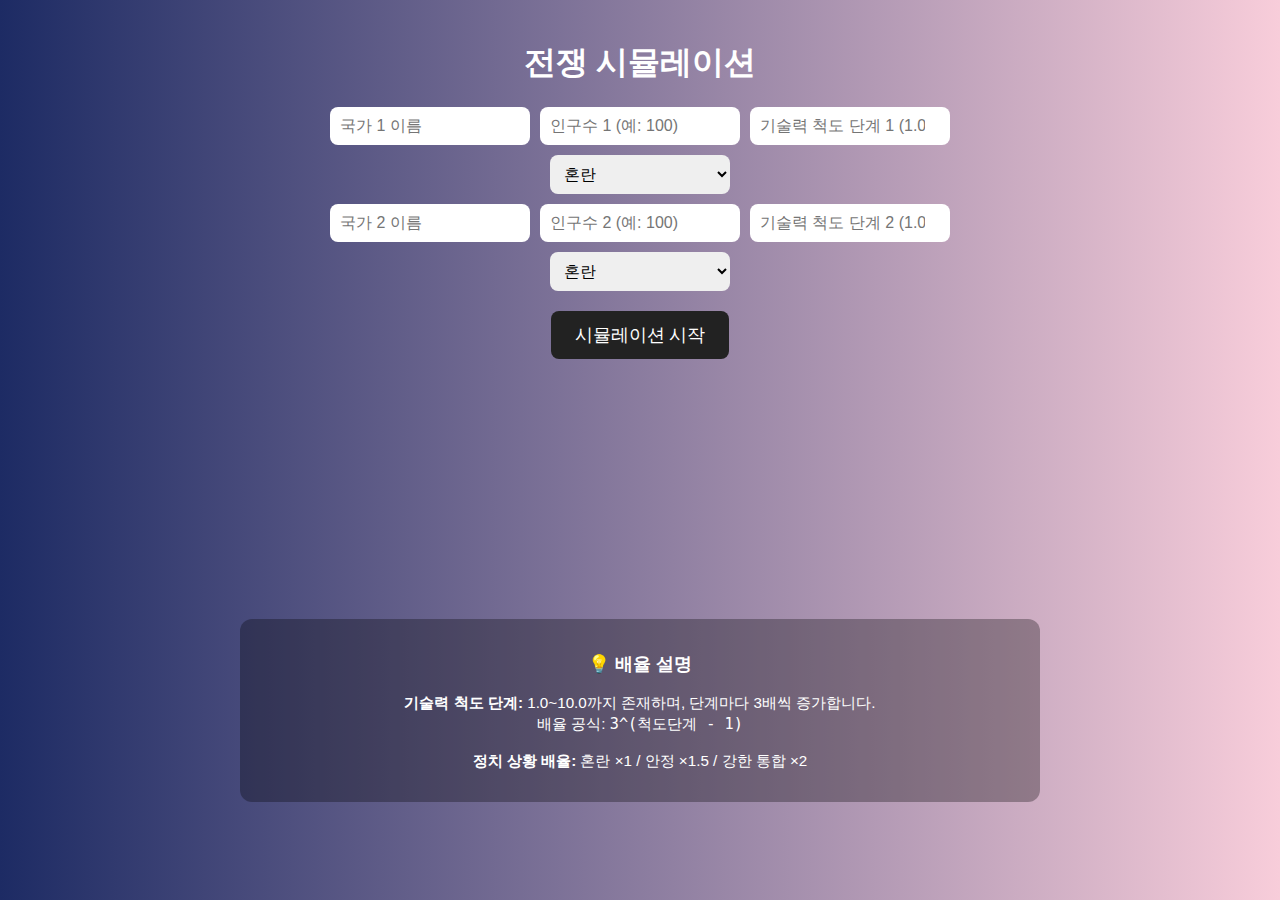
<file: index.html>
<!DOCTYPE html>
<html lang="ko">
<head>
  <meta charset="UTF-8">
  <meta name="viewport" content="width=device-width, initial-scale=1.0">
  <title>전쟁 시뮬레이션</title>
  <link rel="stylesheet" href="style.css">
</head>
<body>
  <div class="container">
    <h1>전쟁 시뮬레이션</h1>
    <div class="input-group">
      <input type="text" id="name1" placeholder="국가 1 이름">
      <input type="number" id="pop1" placeholder="인구수 1 (예: 100)" step="1">
      <input type="number" id="tech1" placeholder="기술력 척도 단계 1 (1.0~10.0)" step="0.1" min="1" max="10">
      <select id="pol1">
        <option value="1">혼란</option>
        <option value="1.5">안정</option>
        <option value="2">강한 통합</option>
      </select>
    </div>

    <div class="input-group">
      <input type="text" id="name2" placeholder="국가 2 이름">
      <input type="number" id="pop2" placeholder="인구수 2 (예: 100)" step="1">
      <input type="number" id="tech2" placeholder="기술력 척도 단계 2 (1.0~10.0)" step="0.1" min="1" max="10">
      <select id="pol2">
        <option value="1">혼란</option>
        <option value="1.5">안정</option>
        <option value="2">강한 통합</option>
      </select>
    </div>

    <button onclick="simulateWar()">시뮬레이션 시작</button>

    <div id="vs-banner">
      <div id="vs-left"></div>
      <div id="vs-text">VS</div>
      <div id="vs-right"></div>
    </div>

    <div id="animation-stage"></div>

    <div class="explanation">
      <h3>💡 배율 설명</h3>
      <p><strong>기술력 척도 단계:</strong> 1.0~10.0까지 존재하며, 단계마다 3배씩 증가합니다.<br>
        배율 공식: <code>3^(척도단계 - 1)</code></p>
      <p><strong>정치 상황 배율:</strong> 혼란 ×1 / 안정 ×1.5 / 강한 통합 ×2</p>
    </div>
  </div>

  <script src="script.js"></script>
</body>
</html>
</file>
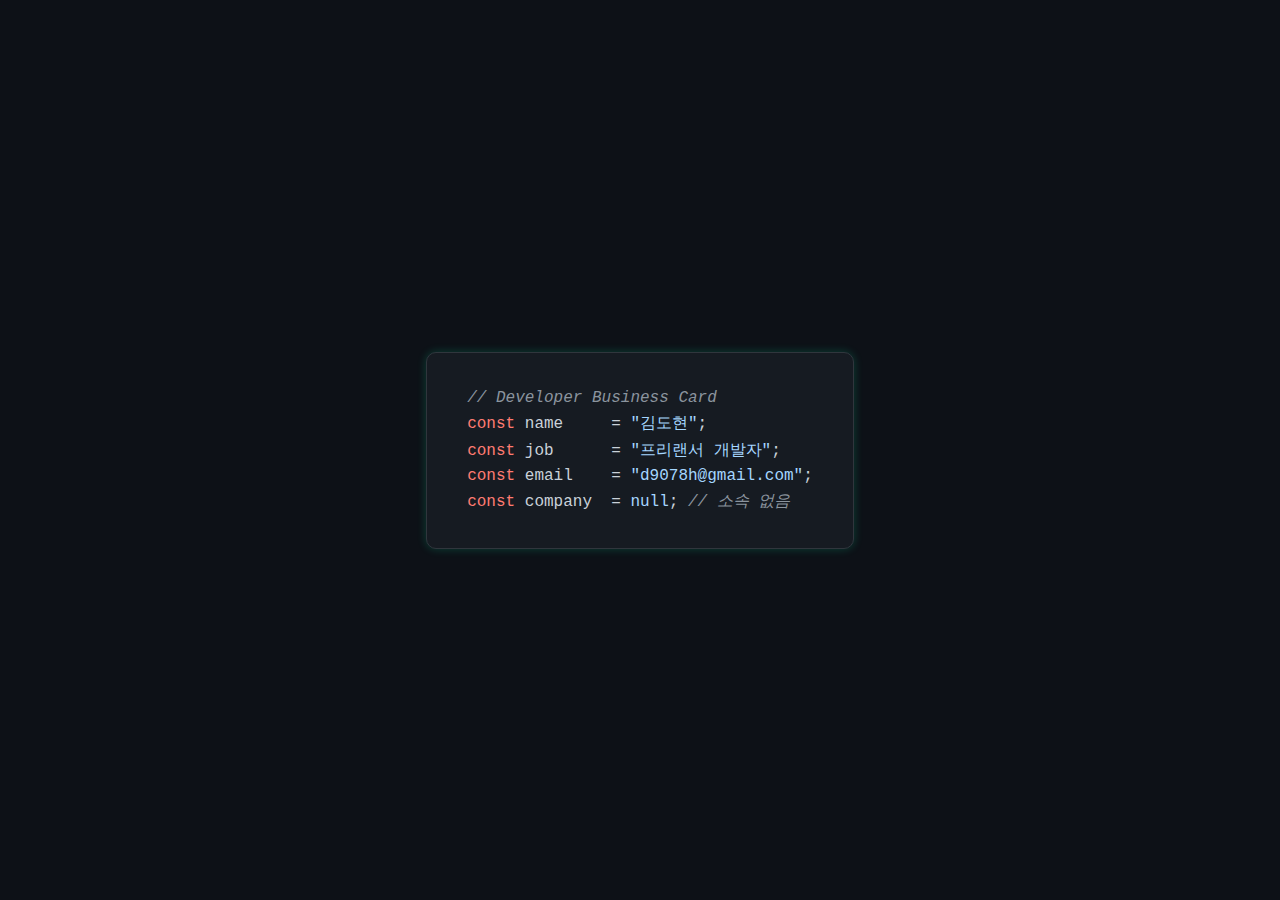
<file: Card.html>
<!DOCTYPE html>
<html lang="ko">
<head>
  <meta charset="UTF-8">
  <title>Dev Card - 김도현</title>
  <style>
    body {
      margin: 0;
      background-color: #0d1117;
      color: #c9d1d9;
      font-family: 'Courier New', Courier, monospace;
      display: flex;
      justify-content: center;
      align-items: center;
      height: 100vh;
    }

    .card {
      background-color: #161b22;
      border: 1px solid #30363d;
      border-radius: 10px;
      padding: 30px 40px;
      box-shadow: 0 0 10px rgba(0, 255, 180, 0.2);
      max-width: 90%;
    }

    .line {
      margin: 6px 0;
      white-space: pre;
    }

    .keyword { color: #ff7b72; }
    .string  { color: #a5d6ff; }
    .comment { color: #8b949e; font-style: italic; }
  </style>
</head>
<body>
  <div class="card">
    <div class="line comment">// Developer Business Card</div>
    <div class="line"><span class="keyword">const</span> name     = <span class="string">"김도현"</span>;</div>
    <div class="line"><span class="keyword">const</span> job      = <span class="string">"프리랜서 개발자"</span>;</div>
    <div class="line"><span class="keyword">const</span> email    = <span class="string">"d9078h@gmail.com"</span>;</div>
    <div class="line"><span class="keyword">const</span> company  = <span class="string">null</span>; <span class="comment">// 소속 없음</span></div>
  </div>
</body>
</html>
</file>
<file: style.css>
body {
  font-family: 'Arial', sans-serif;
  background: linear-gradient(to right, #1d2b64, #f8cdda);
  color: white;
  margin: 0;
  padding: 20px;
  overflow-x: hidden;
}

.container {
  max-width: 800px;
  margin: auto;
  text-align: center;
}

.input-group {
  display: flex;
  flex-wrap: wrap;
  justify-content: center;
  gap: 10px;
  margin: 10px 0;
}

input, select {
  padding: 10px;
  border-radius: 8px;
  border: none;
  font-size: 1rem;
  width: 100%;
  max-width: 180px;
}

button {
  padding: 12px 24px;
  font-size: 1.1rem;
  background-color: #222;
  color: white;
  border: none;
  border-radius: 8px;
  cursor: pointer;
  margin-top: 10px;
}

#vs-banner {
  position: fixed;
  top: 40%;
  left: 0;
  width: 100%;
  height: 100px;
  background: rgba(255, 255, 255, 0.05);
  backdrop-filter: blur(5px);
  display: flex;
  justify-content: space-around;
  align-items: center;
  font-size: 3rem;
  font-weight: bold;
  opacity: 0;
  transform: scale(0.5);
  transition: all 0.8s ease;
  z-index: 999;
}

#vs-banner.show-vs {
  opacity: 1;
  transform: scale(1.2);
}

#vs-left, #vs-right {
  flex: 1;
  text-align: center;
}

#vs-text {
  color: red;
  flex: 0.5;
}

#animation-stage {
  margin-top: 30px;
  text-align: center;
  min-height: 200px;
  position: relative;
}

.result-box {
  font-size: 2rem;
  margin: 10px;
  opacity: 0;
  transition: opacity 0.5s ease-in-out;
}

.result-box.show {
  opacity: 1;
}

.winner {
  font-size: 3rem;
  color: gold;
  font-weight: bold;
  animation: bounce 1s infinite alternate;
}

@keyframes bounce {
  from { transform: translateY(0); }
  to { transform: translateY(-10px); }
}

.firework {
  position: absolute;
  width: 8px;
  height: 8px;
  border-radius: 50%;
  animation: explode 1s ease-out forwards;
}

@keyframes explode {
  0% { transform: scale(0); opacity: 1; }
  100% { transform: scale(3); opacity: 0; }
}

.explanation {
  margin-top: 30px;
  font-size: 0.95rem;
  background: rgba(0, 0, 0, 0.3);
  padding: 15px;
  border-radius: 12px;
}
</file>
